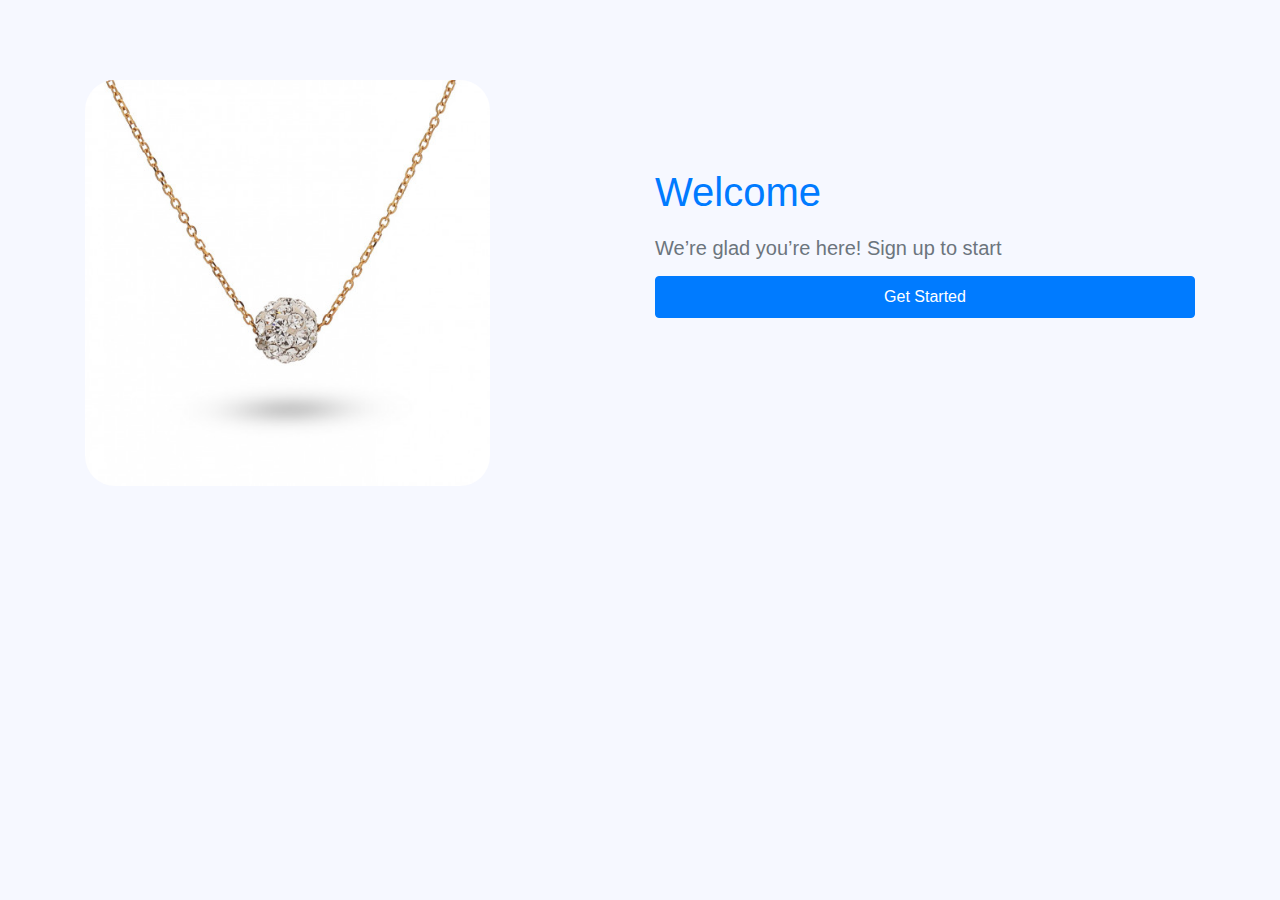
<file: index.html>
<!DOCTYPE html>
<html lang="en">
<head>
    <meta charset="UTF-8">
    <meta name="viewport" content="width=device-width, initial-scale=1.0">
    <title>Document</title>

    <!-- font awesome -->
    <link rel="stylesheet" href="css/all.min.css">
    <!-- bootstrap css -->
    <link rel="stylesheet" href="css/bootstrap.min.css">
    <!-- style css -->
    <link rel="stylesheet" href="css/style.css">
</head>
<body style="background-color: #f6f8ff;">
   <!-- start welcome section -->
    <header>
        <div class="container">
            <div class="row">
                <div class="col-md-6">
                    <img src="img/3123i2lmPiL._AC_SY780_.jpg" class="w-75 rounded-5">
                </div>
    
                <div class="col-md-6 d-flex justify-content-center  flex-column">
                        <h2 class="text-primary">Welcome</h2>
                        <h5 class="text-muted mb-3">We’re glad you’re here! Sign up to start</h5>
                        <a href="register.html" class="btn btn-primary d-block p-2">Get Started</a>              
                </div>
            </div>
        </div>
    </header>

   <!-- end welcome section -->


   
    <!-- font awesome js -->
    <script src="js/all.min.js"></script>
    <!-- jquery js -->
    <script src="js/jquery.slim.min.js"></script>
    <!-- popper js -->
    <script src="js/popper.min.js"></script>
    <!-- bootstrap js -->
    <script src="js/bootstrap.min.js"></script>
    <!-- main js -->
    <script src="js/main.js"></script>
</body>
</html>
</file>
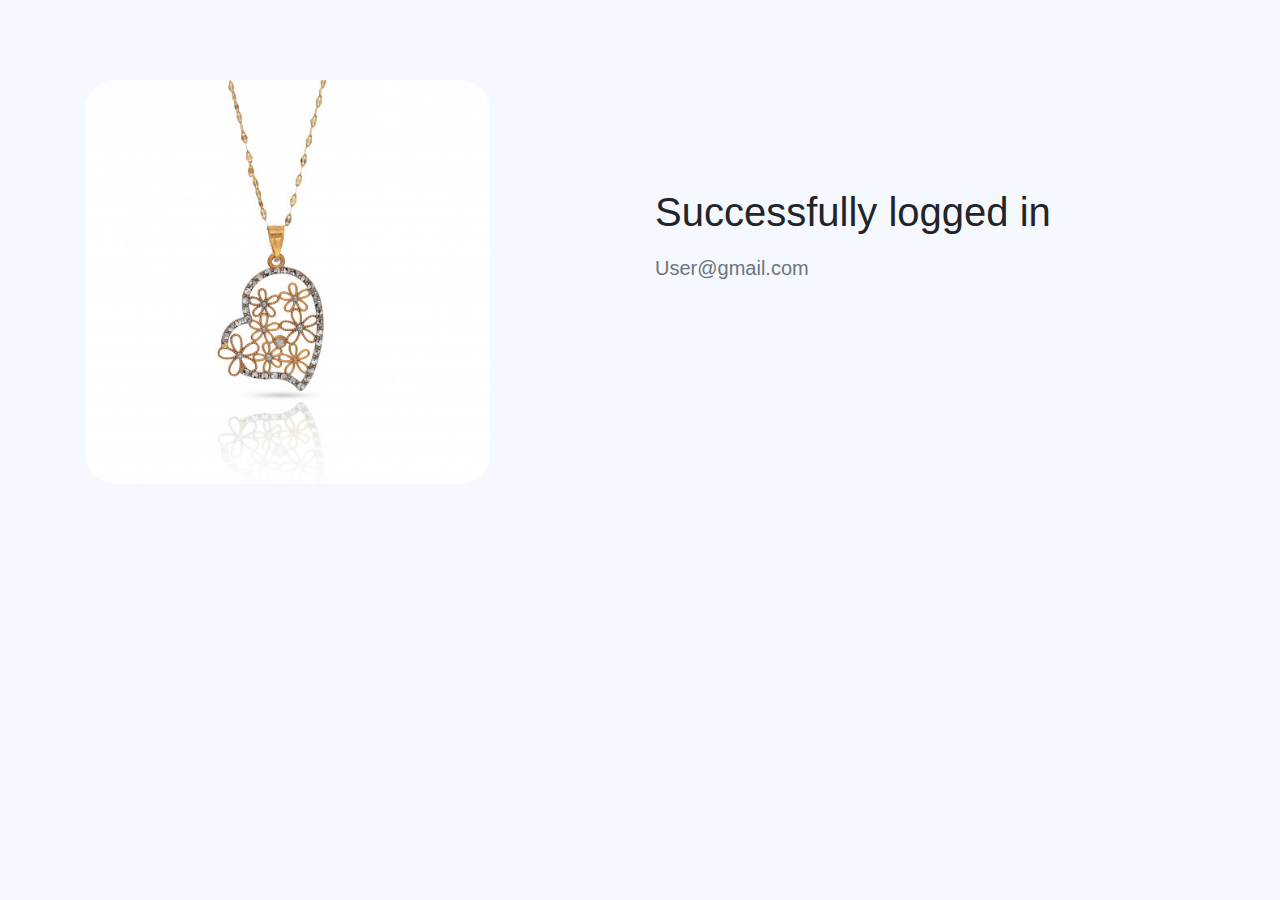
<file: created.html>
<!DOCTYPE html>
<html lang="en">
<head>
    <meta charset="UTF-8">
    <meta name="viewport" content="width=device-width, initial-scale=1.0">
    <title>Document</title>

    <!-- font awesome -->
    <link rel="stylesheet" href="css/all.min.css">
    <!-- bootstrap css -->
    <link rel="stylesheet" href="css/bootstrap.min.css">
    <!-- style css -->
    <link rel="stylesheet" href="css/style.css">
</head>
<body style="background-color: #f6f8ff;">
   <!-- start successfully page -->
    <header>
        <div class="container">
            <div class="row">
                <div class="col-md-6">
                    <img src="img/ea2e1cc89fe6186afba2ac5e3a2eebdc.jpg" class="w-75 rounded-5">
                </div>
    
                <div class="col-md-6 d-flex justify-content-center  flex-column">
                        <h2>Successfully logged in</h2>
                        <h5 class="text-muted mb-3">User@gmail.com</h5>              
                </div>
            </div>
        </div>
    </header>

   <!-- end successfully page -->


   
    <!-- font awesome js -->
    <script src="js/all.min.js"></script>
    <!-- jquery js -->
    <script src="js/jquery.slim.min.js"></script>
    <!-- popper js -->
    <script src="js/popper.min.js"></script>
    <!-- bootstrap js -->
    <script src="js/bootstrap.min.js"></script>
    <!-- main js -->
    <script src="js/main.js"></script>
</body>
</html>
</file>
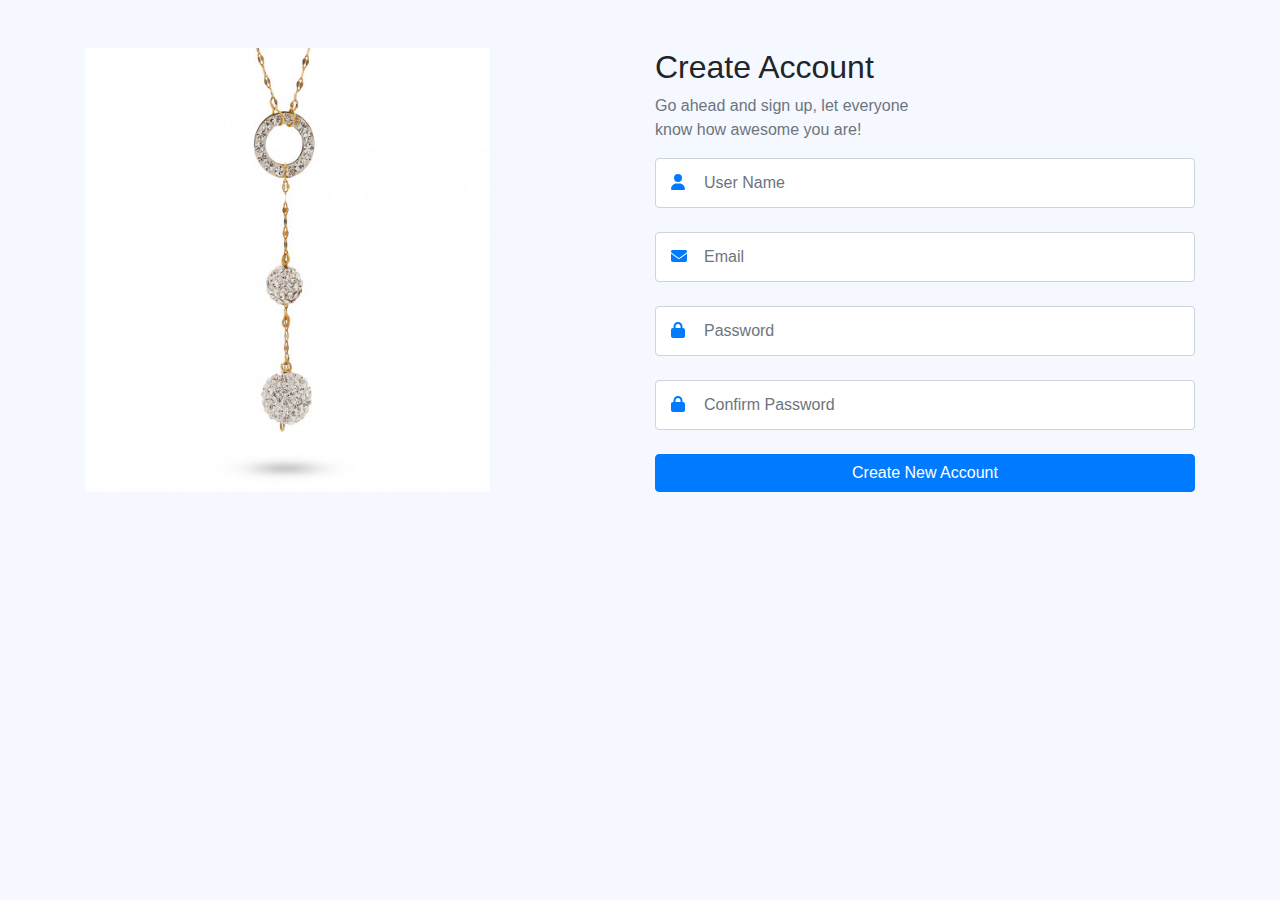
<file: register.html>
<!DOCTYPE html>
<html lang="en">
<head>
    <meta charset="UTF-8">
    <meta name="viewport" content="width=device-width, initial-scale=1.0">
    <title>Document</title>

    <!-- font awesome -->
    <link rel="stylesheet" href="css/all.min.css">
    <!-- bootstrap css -->
    <link rel="stylesheet" href="css/bootstrap.min.css">
    <!-- style css -->
    <link rel="stylesheet" href="css/style.css">
</head>
<body style="background-color: #f6f8ff;">
   <!-- start register section -->
    <div class="container pt-5">
        <div class="row">
            <div class="col-md-6">
                <img src="img/56f58c5bbae6320e1aa5d36445fd722b.jpg" class="w-75 h-100">
            </div>
            <div class="col-md-6">
                <h2>Create Account</h2>
                <p class="text-muted">Go ahead and sign up, let everyone <br> know how awesome you are!</p>
                <h4 id="result"></h4>
                <form onsubmit=" return validate()" action="created.html">
                    <div class="position-relative">
                        <i class="fa-solid fa-user position-absolute text-primary mt-3 mx-3"></i>                       
                        <input type="text" id="user" name="user" class="form-control  p-4  pl-5 mb-4" placeholder="User Name">
                    </div>
                    <div class="position-relative">
                        <i class="fa-solid fa-envelope position-absolute text-primary mt-3 mx-3"></i>
                        <input type="text" id="email" name="email" class="form-control p-4  pl-5 mb-4" placeholder="Email">
                    </div>
                    <div class="position-relative">
                        <i class="fa-solid fa-lock position-absolute text-primary mt-3 mx-3"></i>
                        <input type="password" id="pass" name="pass" class="form-control p-4  pl-5 mb-4" placeholder="Password">
                    </div>
                    <div class="position-relative">
                        <i class="fa-solid fa-lock position-absolute text-primary mt-3 mx-3"></i>
                        <input type="password" id="confirm" name="confirm" class="form-control p-4  pl-5 mb-4" placeholder="Confirm Password">
                    </div>
                    <input type="submit" class="btn btn-primary btn-block" value="Create New Account">
                </form>
      
            </div>
        </div>
      </div>

   <!-- end register section -->


   
    <!-- font awesome js -->
    <script src="js/all.min.js"></script>
    <!-- jquery js -->
    <script src="js/jquery.slim.min.js"></script>
    <!-- popper js -->
    <script src="js/popper.min.js"></script>
    <!-- bootstrap js -->
    <script src="js/bootstrap.min.js"></script>
    <!-- main js -->
    <script src="js/main.js"></script>
</body>
</html>
</file>
<file: css/style.css>
*{
    padding: 0;
    margin: 0;
}

/* start welcome page */
header h2 {
    font-size: 40px;
    margin-bottom: 20px;
}

header img{
    width: 65%;
    margin-top: 80px;
    border-radius: 30px;
}

@media only screen and (max-width:768px){
    header img {
        display: block;
        margin: 20px auto;
    }
}
/* end welcome page */
/* ================================================================ */
</file>
